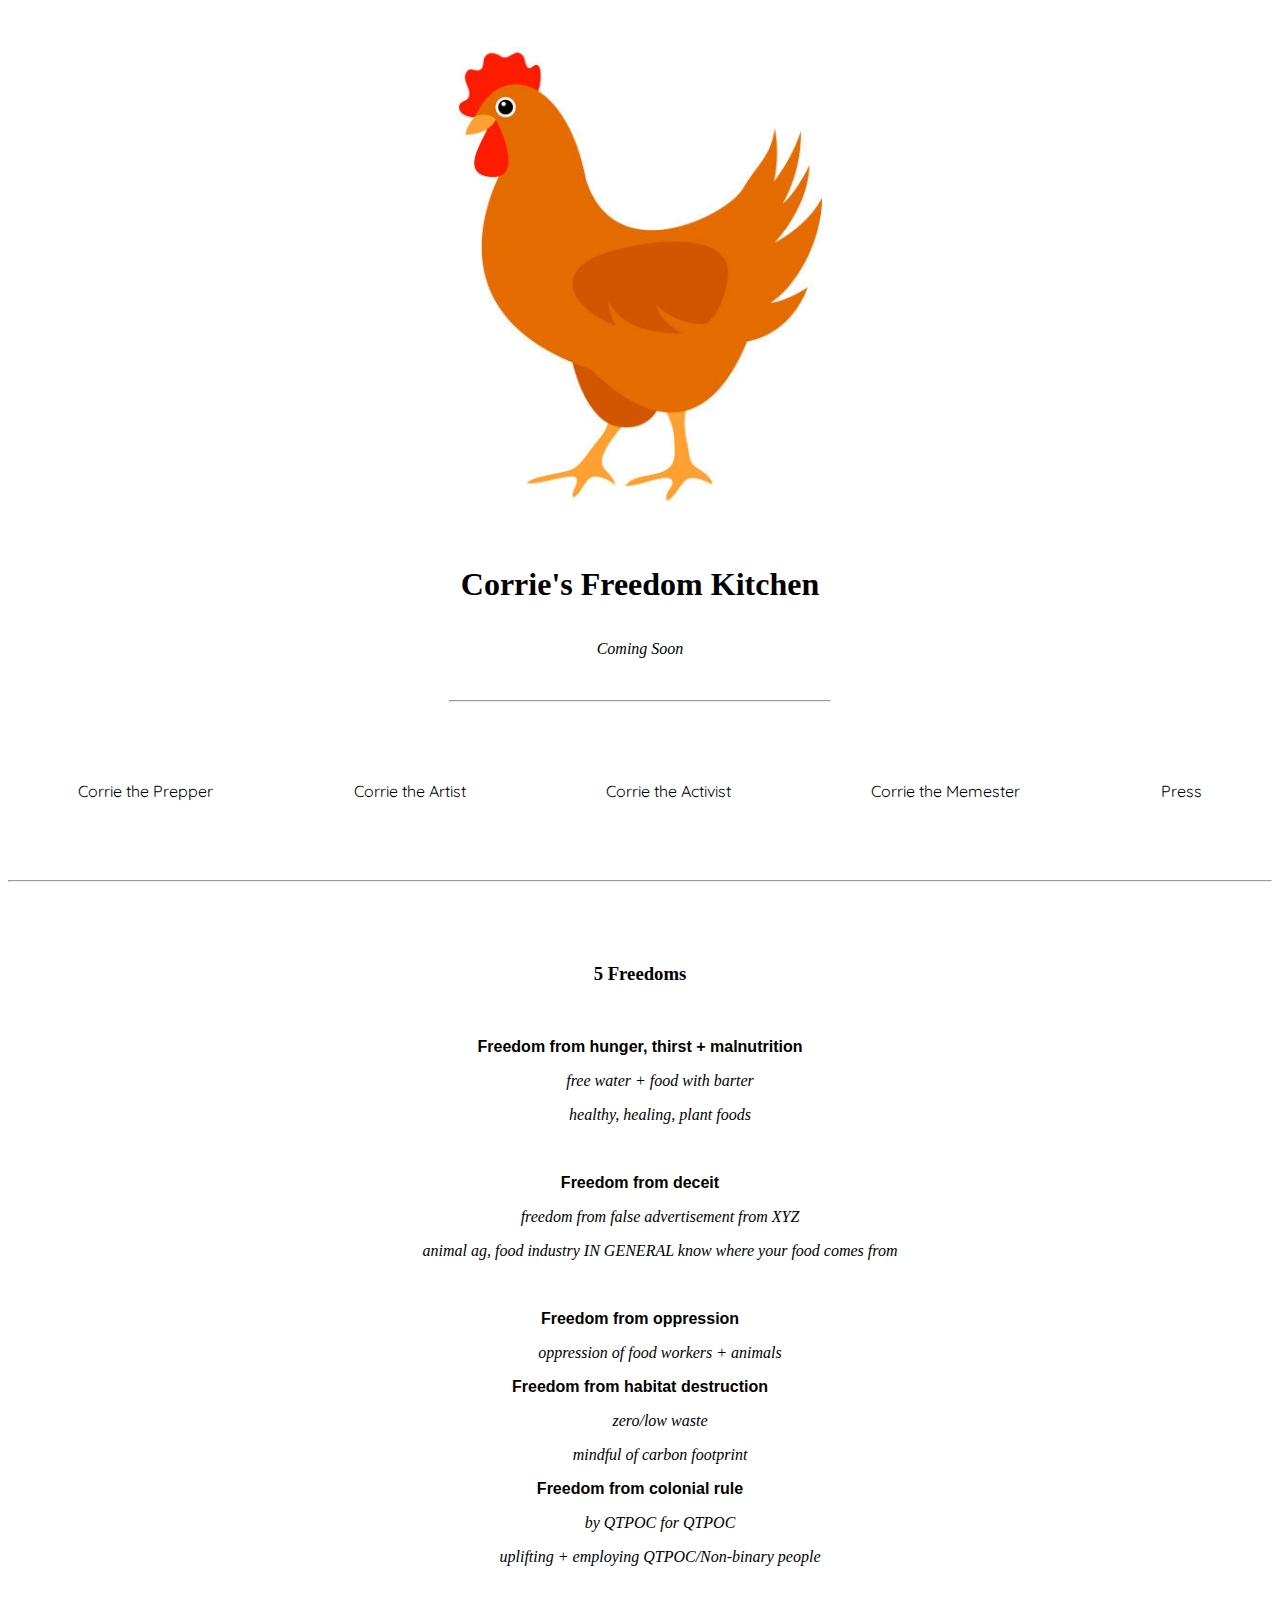
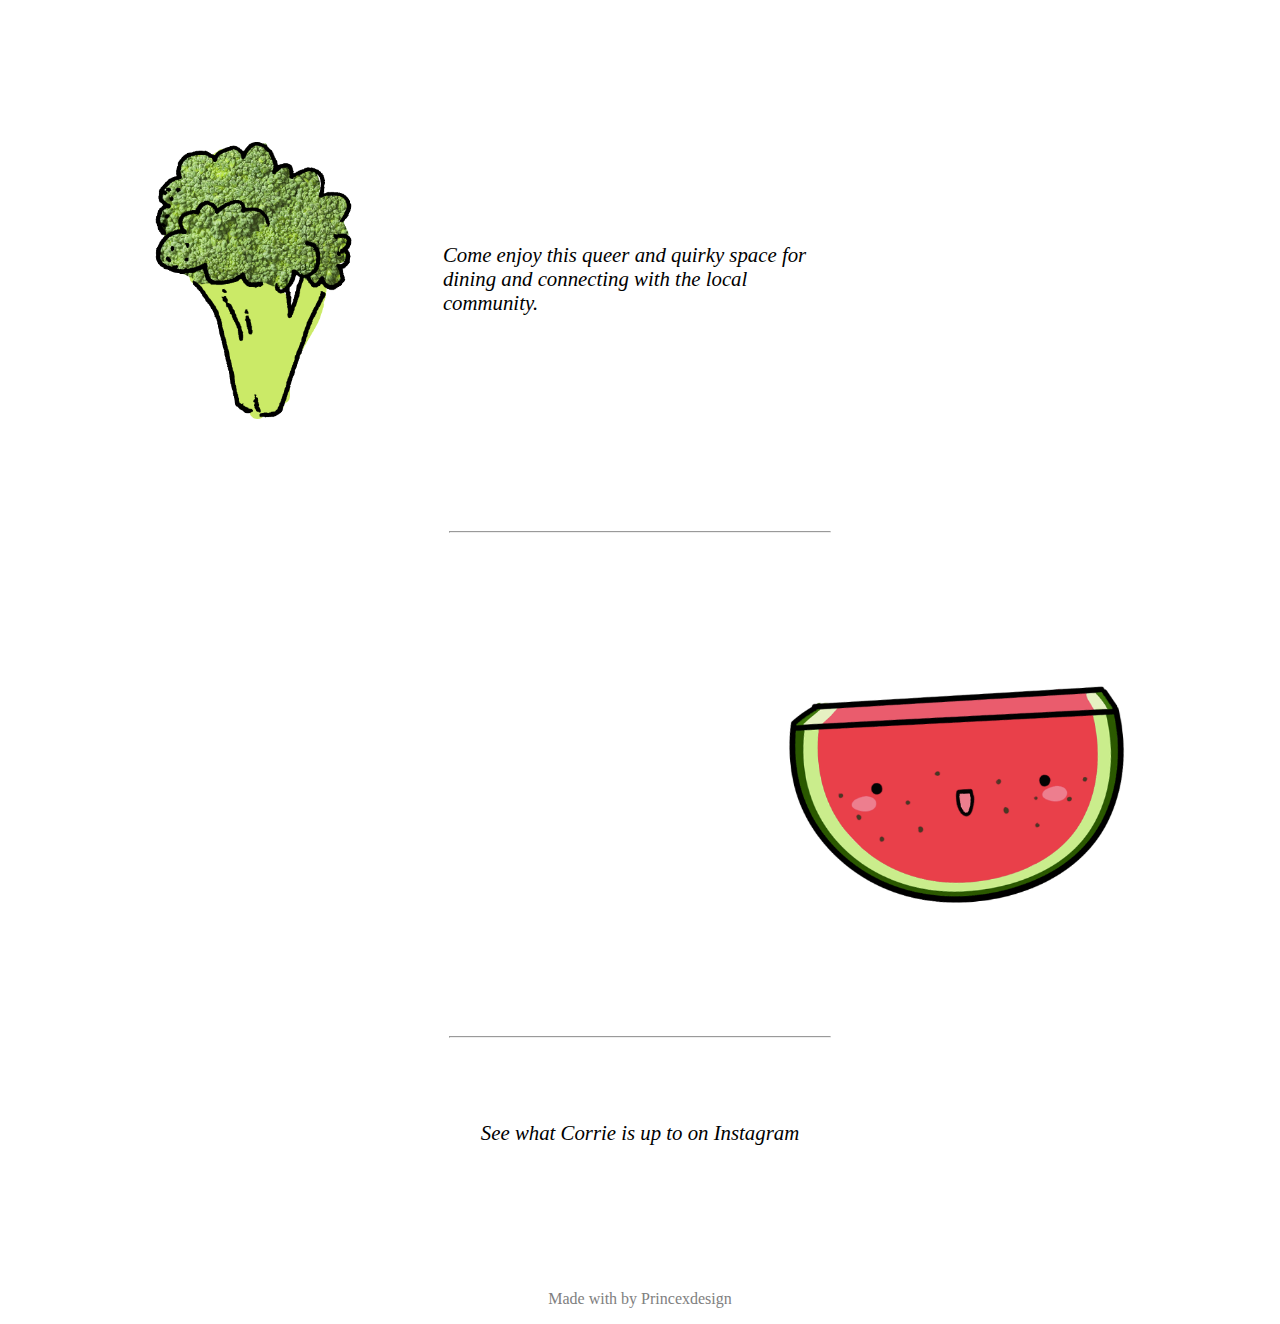
<file: index.html>
<!DOCTYPE html>
<html>
    <head>
        <title>Corrie's Freedom Kitchen</title>
        <link rel="stylesheet" type="text/css" href="css/index.css">
        <link rel="stylesheet" href="https://use.fontawesome.com/releases/v5.8.1/css/all.css" integrity="sha384-50oBUHEmvpQ+1lW4y57PTFmhCaXp0ML5d60M1M7uH2+nqUivzIebhndOJK28anvf" crossorigin="anonymous">
        <meta name="viewport" content="width=device-width, initial-scale=1">
        <link href="https://fonts.googleapis.com/css?family=Quicksand&display=swap" rel="stylesheet">
    </head>
<body>
    
    <header>
        <img src="images/chicken-vector-illustration-800x566.jpg"><h1>Corrie's Freedom Kitchen</h1>
        <p>Coming Soon</p>
        <br>
        <hr>
    </header>

    <br>
    <br>
    <br>
    
    <div class="pages">
        <a href="prepper.html">
            <div class="prepper">Corrie the Prepper</div>
        </a>
        <a href="artist.html">
            <div class="artist">Corrie the Artist</div>
        </a>
        <a href="activist.html">
            <div class="activist">Corrie the Activist</div>
        </a>
        <a href="memes.html">
            <div class="memes">Corrie the Memester</div>
        </a>
        <a href="press.html">
            <div class="press">Press</div>
        </a>
    </div>
    
    <br>
    <br>
    <br>
    
    <hr>
    
    <br>
    <br>
    <br>
    
    <div class="freedoms">
        <h3>5 Freedoms</h3>
        <br>
        <p><b>Freedom from hunger, thirst + malnutrition</b></p>
        <ul>free water + food with barter</ul>
        <ul>healthy, healing, plant foods</ul>
        <br>
        <p><b>Freedom from deceit</b></p>
        <ul>freedom from false advertisement from XYZ</ul>
        <ul>animal ag, food industry IN GENERAL know where your food comes from</ul>
        <br>
        <p><b>Freedom from oppression</b></p>
        <ul>oppression of food workers + animals</ul>
        <p><b>Freedom from habitat destruction</b></p>
        <ul>zero/low waste</ul>
        <ul>mindful of carbon footprint</ul>
        <p><b>Freedom from colonial rule</b></p>
        <ul>by QTPOC for QTPOC</ul>
        <ul>uplifting + employing QTPOC/Non-binary people</ul>
    </div>
    

    
    <br>
    <br>
    <br>
    <br>
    <br>
    <br>
    <div class="container">
        <img src="images/source.gif">
        <div>
            <p>Come enjoy this queer and quirky space for dining and connecting with the local community.</p>
        </div>
        
        
    </div>
    
    <br>
    <br>
    <br>
    <hr class="partition">
    <br>
    <br>
    <br>
    
    <div class="map">
            <iframe src="https://www.google.com/maps/embed?pb=!1m18!1m12!1m3!1d391204.0146506832!2d-75.39753267194038!3d40.00216230911795!2m3!1f0!2f0!3f0!3m2!1i1024!2i768!4f13.1!3m3!1m2!1s0x89c6b7d8d4b54beb%3A0x89f514d88c3e58c1!2sPhiladelphia%2C+PA!5e0!3m2!1sen!2sus!4v1563067731060!5m2!1sen!2sus" width="400" height="300" frameborder="0" style="border:0" allowfullscreen></iframe>
            
        <img src="images/watermelon.gif">
    </div>
    
    <br>
    <br>
    <br>
    <hr class="partition">
    <br>
    <br>
    <br>
    
    <div class="social">
        <a href="https://www.instagram.com/corrielives/" target="_blank"><i class="fab fa-instagram fa-3x"></i>
            <p>See what Corrie is up to on Instagram</p>
        </a>
    </div>
    
    <br>
    <br>
    <br>
    <br>
    <br>
    <br>
    
    <footer><p>Made with <i class="far fa-heart"></i> by <a href="https://princexdesign.com" target="_blank">Princexdesign</a></p></footer>

</body>
</html>
</file>
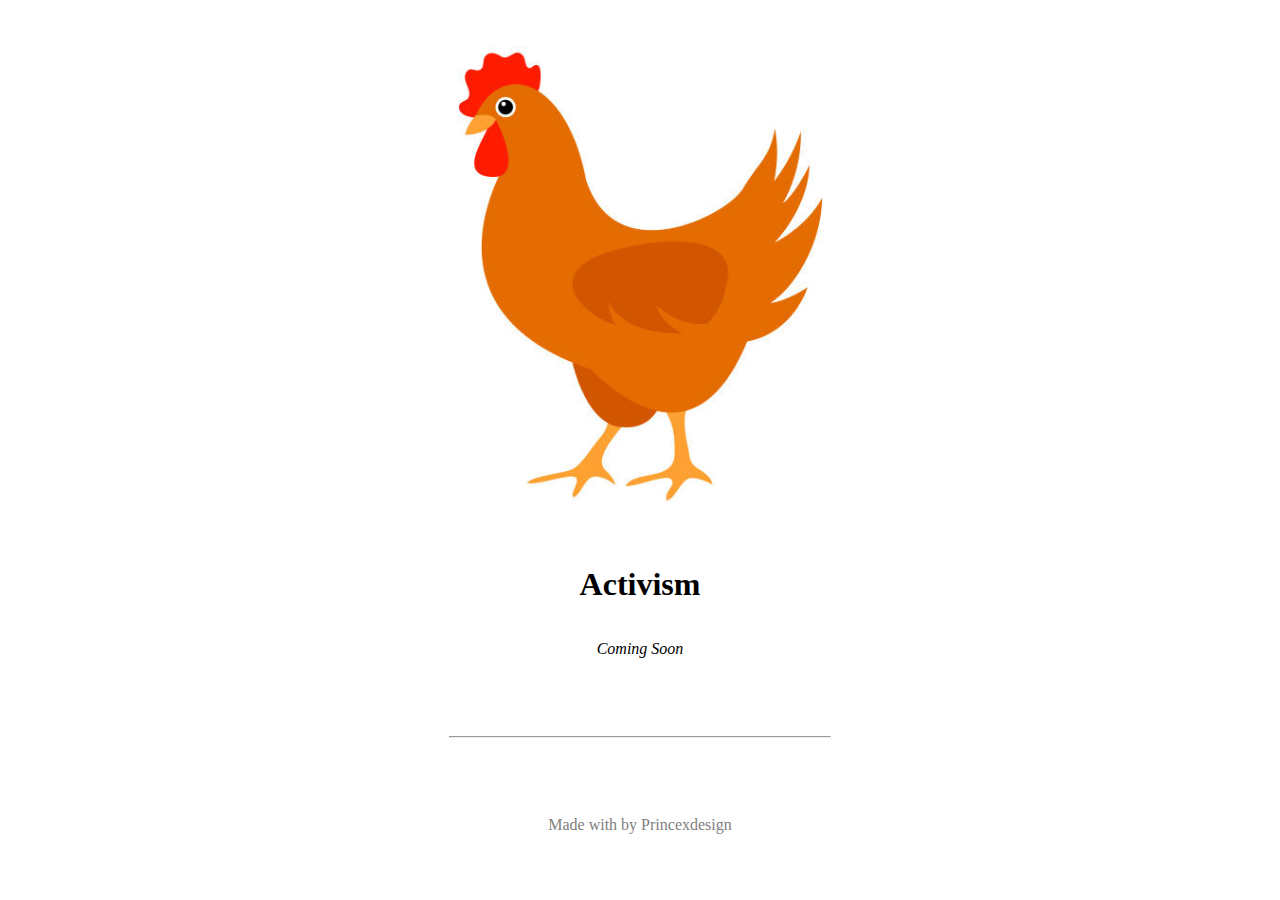
<file: activist.html>
<!DOCTYPE html>
<html>
    <head>
        <title>Corrie's Fresh Kitchen | Activist</title>
        <link rel="stylesheet" type="text/css" href="css/index.css">
        <link rel="stylesheet" href="https://use.fontawesome.com/releases/v5.8.1/css/all.css" integrity="sha384-50oBUHEmvpQ+1lW4y57PTFmhCaXp0ML5d60M1M7uH2+nqUivzIebhndOJK28anvf" crossorigin="anonymous">
        <meta name="viewport" content="width=device-width, initial-scale=1">
        <link href="https://fonts.googleapis.com/css?family=Quicksand&display=swap" rel="stylesheet">
    </head>
<body>
    
    <header>
        <img src="images/chicken-vector-illustration-800x566.jpg"><h1>Activism</h1>
        <p>Coming Soon</p>
        <br>
        <br>
        <br>
        <hr>
    </header>
    
    <br>
    <br>
    <br>
    
    <footer><p>Made with <i class="far fa-heart"></i> by <a href="https://princexdesign.com" target="_blank">Princexdesign</a></p></footer>

</body>
</html>
</file>
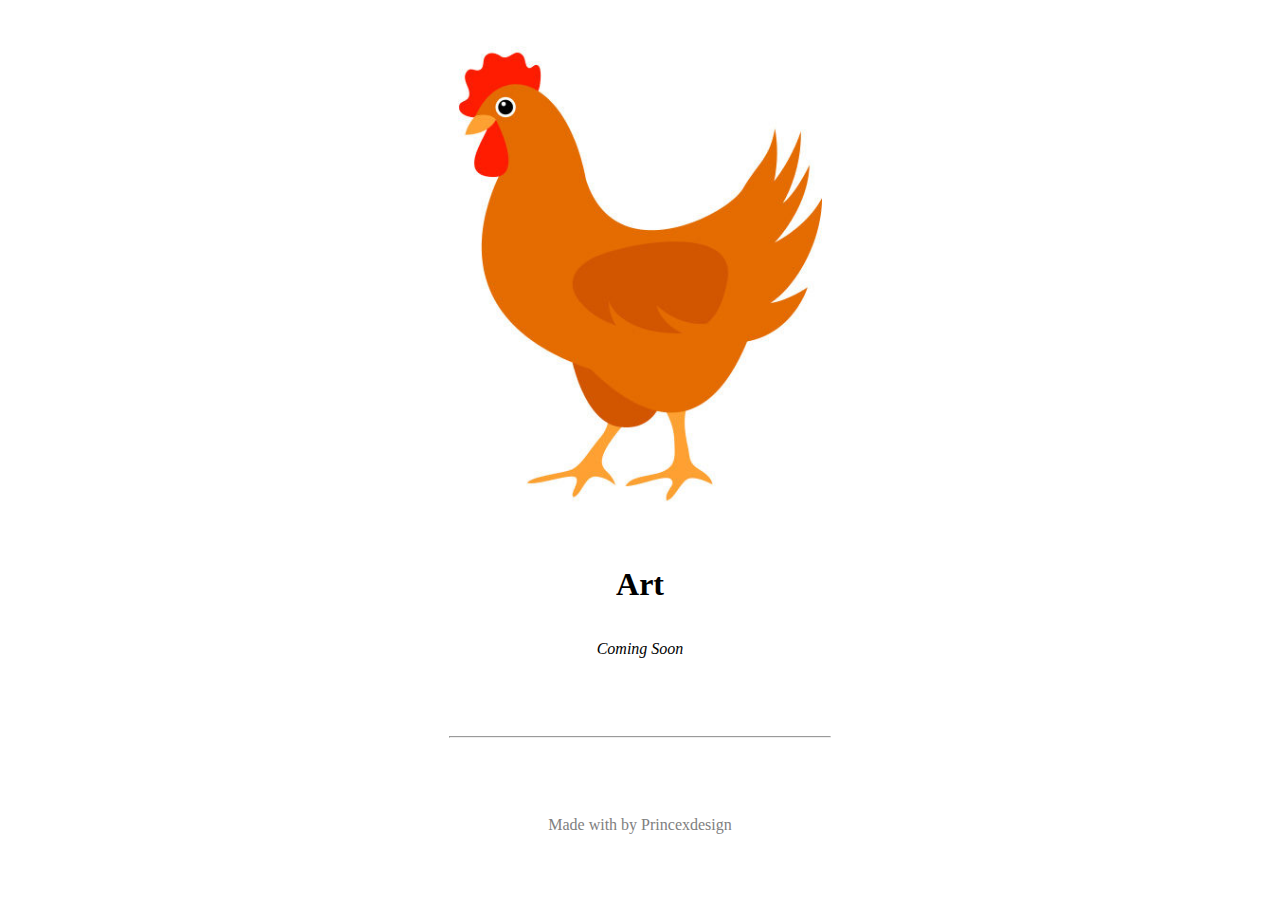
<file: artist.html>
<!DOCTYPE html>
<html>
    <head>
        <title>Corrie's Fresh Kitchen | Artist</title>
        <link rel="stylesheet" type="text/css" href="css/index.css">
        <link rel="stylesheet" href="https://use.fontawesome.com/releases/v5.8.1/css/all.css" integrity="sha384-50oBUHEmvpQ+1lW4y57PTFmhCaXp0ML5d60M1M7uH2+nqUivzIebhndOJK28anvf" crossorigin="anonymous">
        <meta name="viewport" content="width=device-width, initial-scale=1">
        <link href="https://fonts.googleapis.com/css?family=Quicksand&display=swap" rel="stylesheet">
    </head>
<body>
    
    <header>
        <img src="images/chicken-vector-illustration-800x566.jpg"><h1>Art</h1>
        <p>Coming Soon</p>
        <br>
        <br>
        <br>
        <hr>
    </header>
    
    <br>
    <br>
    <br>
    
    <footer><p>Made with <i class="far fa-heart"></i> by <a href="https://princexdesign.com" target="_blank">Princexdesign</a></p></footer>

</body>
</html>
</file>
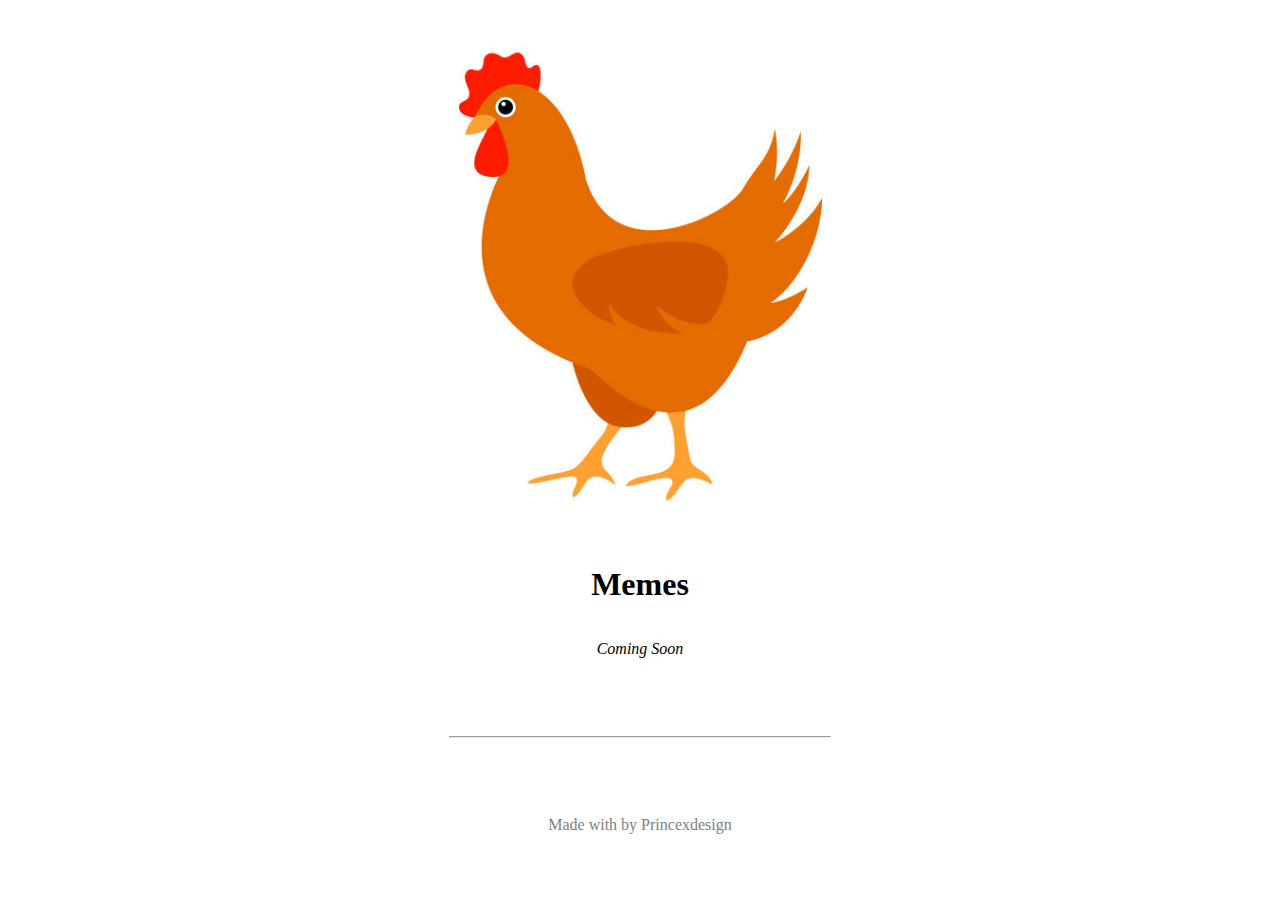
<file: memes.html>
<!DOCTYPE html>
<html>
    <head>
        <title>Corrie's Fresh Kitchen | Memes</title>
        <link rel="stylesheet" type="text/css" href="css/index.css">
        <link rel="stylesheet" href="https://use.fontawesome.com/releases/v5.8.1/css/all.css" integrity="sha384-50oBUHEmvpQ+1lW4y57PTFmhCaXp0ML5d60M1M7uH2+nqUivzIebhndOJK28anvf" crossorigin="anonymous">
        <meta name="viewport" content="width=device-width, initial-scale=1">
        <link href="https://fonts.googleapis.com/css?family=Quicksand&display=swap" rel="stylesheet">
    </head>
<body>
    
    <header>
        <img src="images/chicken-vector-illustration-800x566.jpg"><h1>Memes</h1>
        <p>Coming Soon</p>
        <br>
        <br>
        <br>
        <hr>
    </header>
    
    <br>
    <br>
    <br>
    
    <footer><p>Made with <i class="far fa-heart"></i> by <a href="https://princexdesign.com" target="_blank">Princexdesign</a></p></footer>

</body>
</html>
</file>
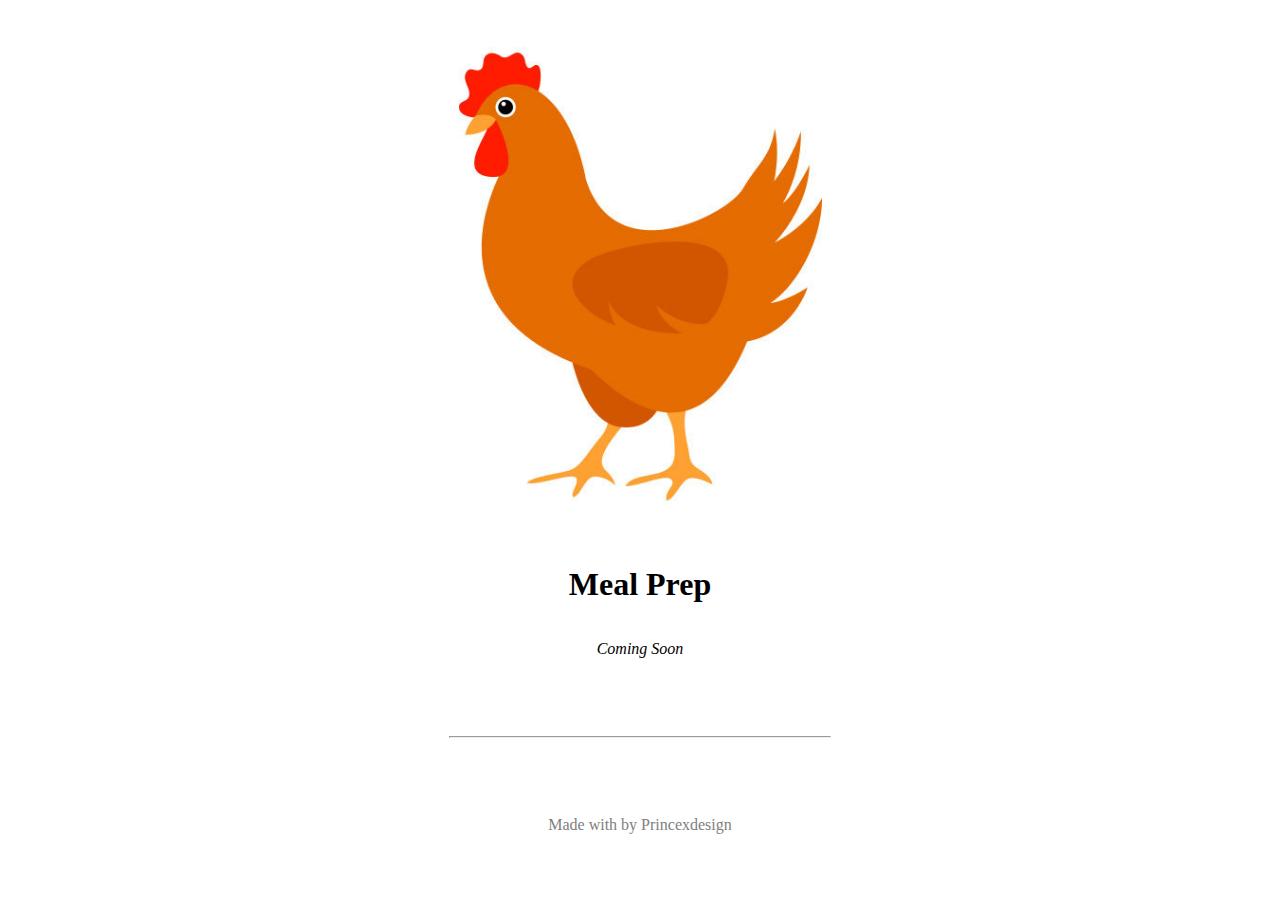
<file: prepper.html>
<!DOCTYPE html>
<html>
    <head>
        <title>Corrie's Fresh Kitchen | Prepper</title>
        <link rel="stylesheet" type="text/css" href="css/index.css">
        <link rel="stylesheet" href="https://use.fontawesome.com/releases/v5.8.1/css/all.css" integrity="sha384-50oBUHEmvpQ+1lW4y57PTFmhCaXp0ML5d60M1M7uH2+nqUivzIebhndOJK28anvf" crossorigin="anonymous">
        <meta name="viewport" content="width=device-width, initial-scale=1">
        <link href="https://fonts.googleapis.com/css?family=Quicksand&display=swap" rel="stylesheet">
    </head>
<body>
    
    <header>
        <img src="images/chicken-vector-illustration-800x566.jpg"><h1>Meal Prep</h1>
        <p>Coming Soon</p>
        <br>
        <br>
        <br>
        <hr>
    </header>
    
    <br>
    <br>
    <br>
    
    <footer><p>Made with <i class="far fa-heart"></i> by <a href="https://princexdesign.com" target="_blank">Princexdesign</a></p></footer>

</body>
</html>
</file>
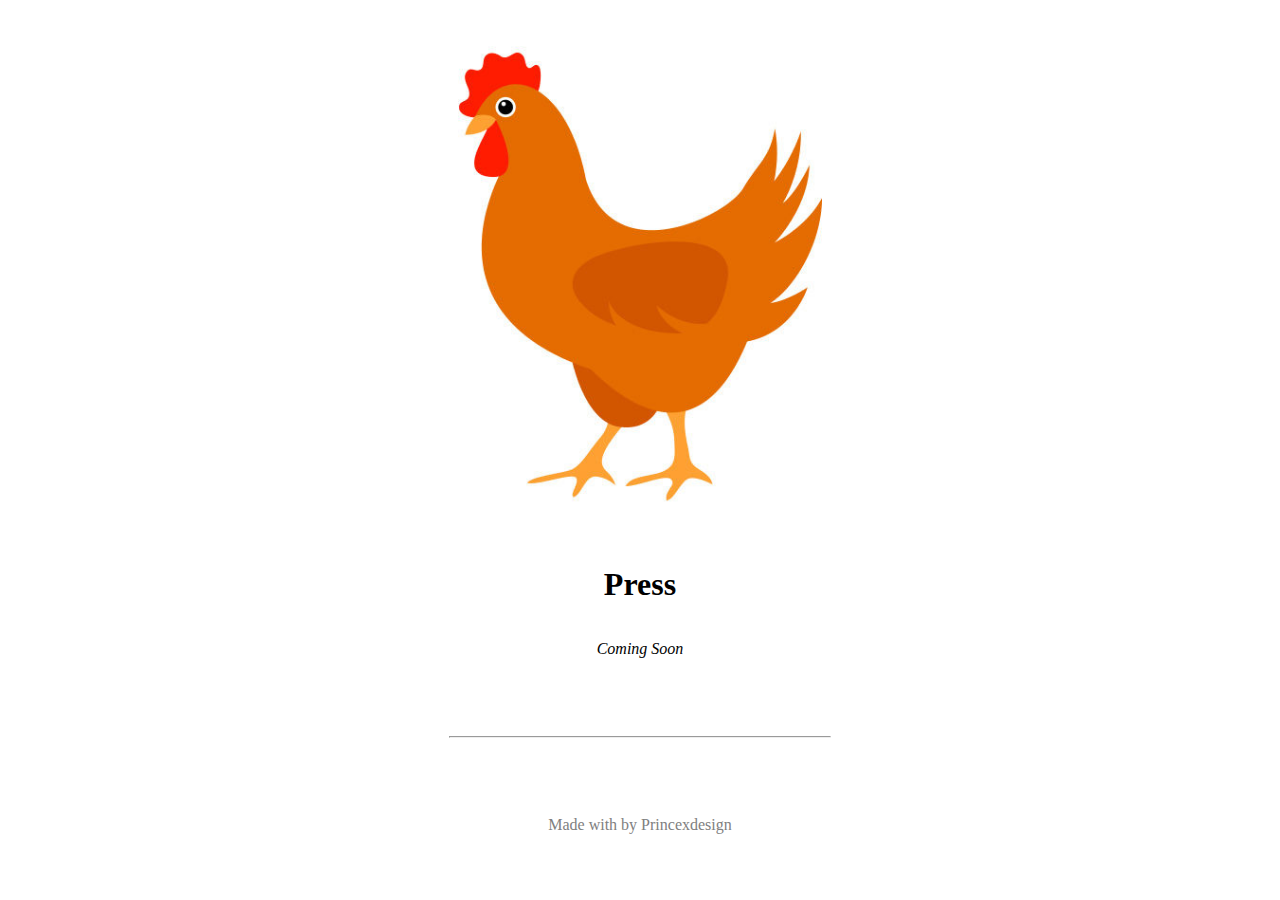
<file: press.html>
<!DOCTYPE html>
<html>
    <head>
        <title>Corrie's Fresh Kitchen | Press</title>
        <link rel="stylesheet" type="text/css" href="css/index.css">
        <link rel="stylesheet" href="https://use.fontawesome.com/releases/v5.8.1/css/all.css" integrity="sha384-50oBUHEmvpQ+1lW4y57PTFmhCaXp0ML5d60M1M7uH2+nqUivzIebhndOJK28anvf" crossorigin="anonymous">
        <meta name="viewport" content="width=device-width, initial-scale=1">
        <link href="https://fonts.googleapis.com/css?family=Quicksand&display=swap" rel="stylesheet">
    </head>
<body>
    
    <header>
        <img src="images/chicken-vector-illustration-800x566.jpg"><h1>Press</h1>
        <p>Coming Soon</p>
        <br>
        <br>
        <br>
        <hr>
    </header>
    
    <br>
    <br>
    <br>
    
    <footer><p>Made with <i class="far fa-heart"></i> by <a href="https://princexdesign.com" target="_blank">Princexdesign</a></p></footer>

</body>
</html>
</file>
<file: css/index.css>
header {
    display: flex;
    flex-flow: column;
    align-items: center;
}
header img {
    max-width: 60%;
}

header h1 {
    width: 100%;
    text-align: center;
}

header p {
    width: 100%;
    text-align: center;
    font-style: oblique;
}

header hr {
    width: 30%;
}

.pages {
    display: flex;
    justify-content: space-around;
}

.pages a {
    text-decoration: none;
    color: black;
}

.pages div {
    border: solid .05em white;
    padding: 1em;
    font-family: 'Quicksand', sans-serif;
    cursor: pointer;
    text-align: center;
}

.pages div:hover {
    border: solid .05em pink;
}

.freedoms {
    text-align: center;
}

.freedoms p {
    font-family: sans-serif;

}

.freedoms ul {
    font-style: oblique;
}

.container {
    display: flex;
    align-items: center;
    justify-content: center;
}

.container img {
    max-width: 30%;
}

.container p {
    max-width: 50%;
    font-size: 1.3em;
    font-style: oblique;
}

.partition {
    max-width: 30%;
}

.map {
    display: flex;
    align-items: center;
    justify-content: space-around;
}

.map img {
    max-width: 30%;
}

.social {
    text-align: center;
}

.social a {
    text-decoration: none;
    color: black;
}

.social p {
    font-style: oblique;
    font-size: 1.3em;
}

footer p {
    text-align: center;
    color: grey;
}

footer a {
    text-decoration: none;
    color: grey;
}
</file>
